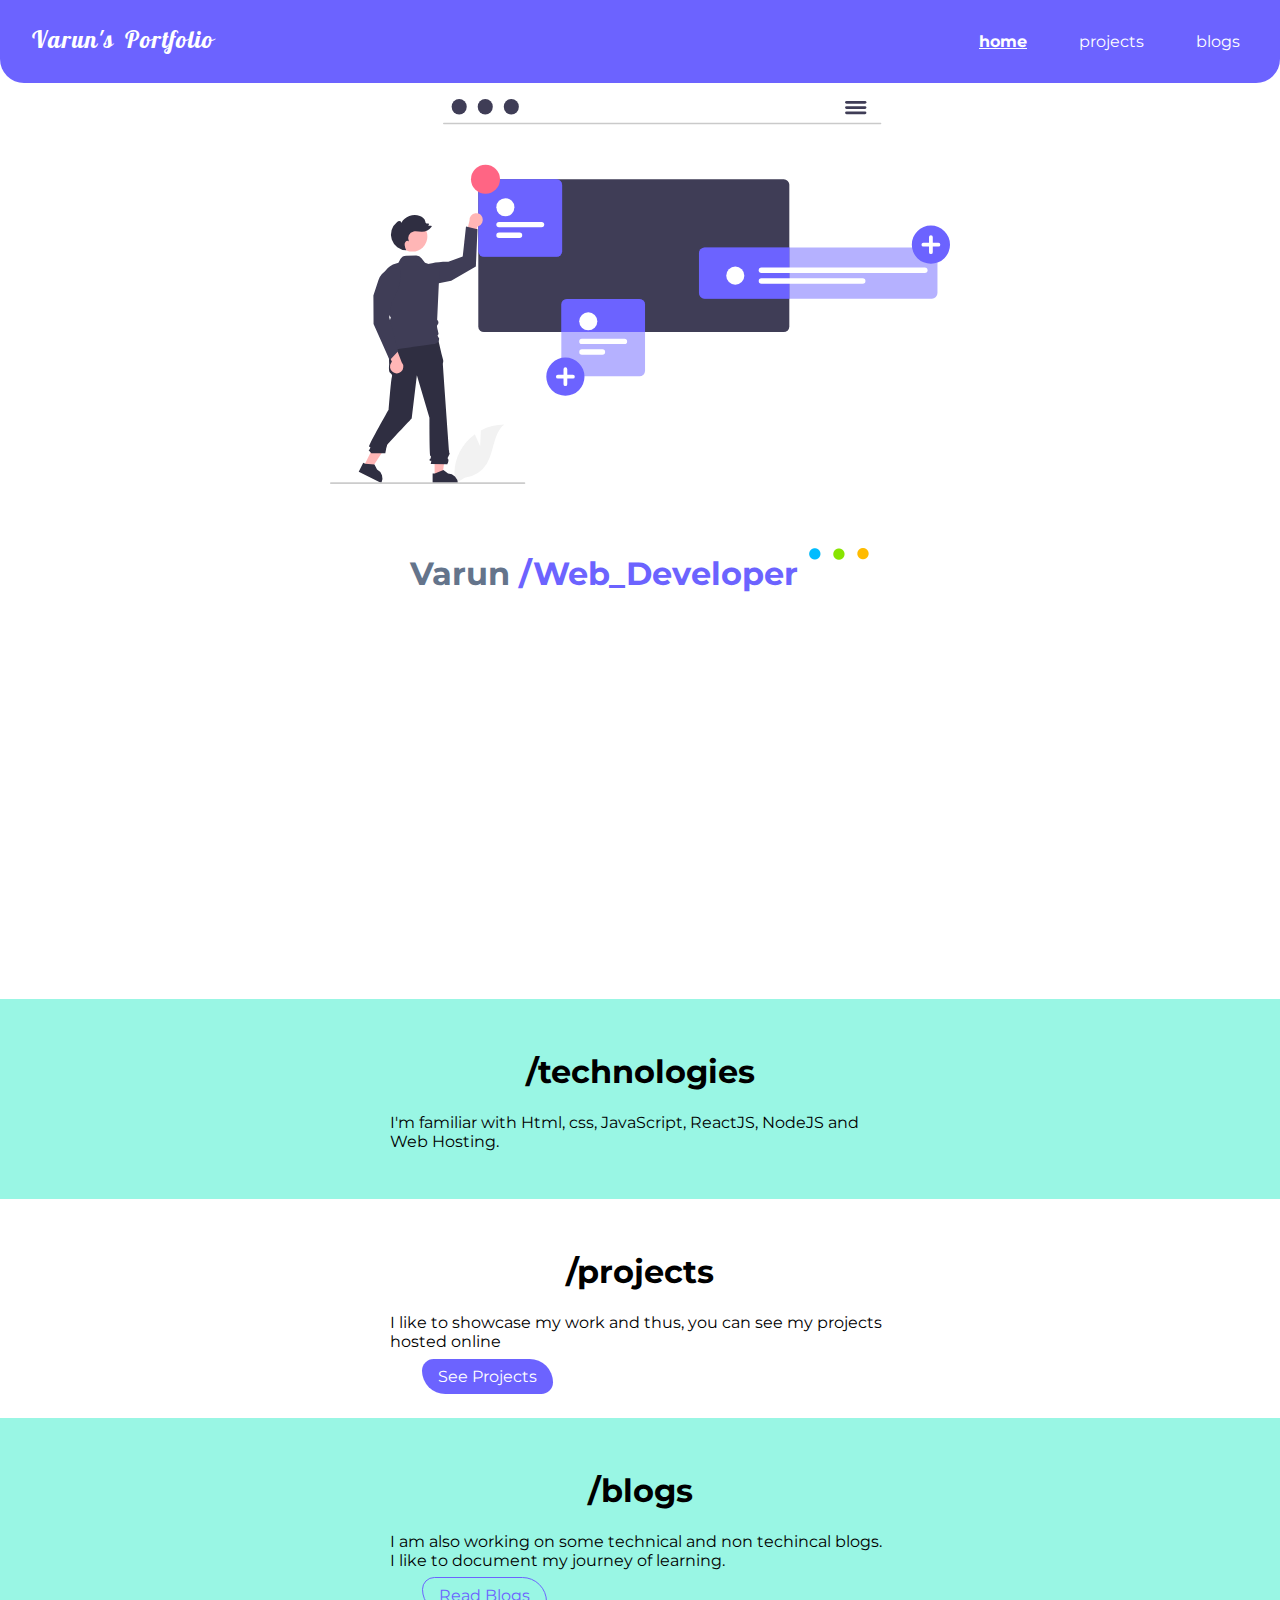
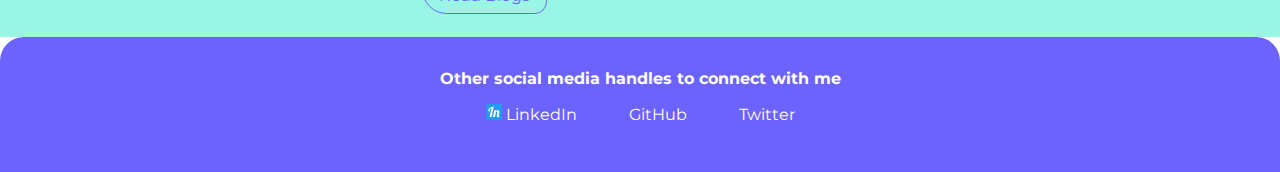
<file: index.html>
<!DOCTYPE html>
<html lang="en">

<head>
    <meta charset="UTF-8">
    <meta http-equiv="X-UA-Compatible" content="IE=edge">
    <meta name="viewport" content="width=device-width, initial-scale=1.0">
    <title> Portfolio | Home</title>
    <link rel="stylesheet" href="/styles.css">
</head>

<body>
    <!-- navigation -->
    <nav class="navigation container">
        <div class="nav-brand ">Varun's Portfolio</div>
        <ul class="list-non-bullet">
            <li class="list-item-inline"><a href="/index.html" class="nav-links link-active">home</a></li>
            <li class="list-item-inline"><a href="/projects.html" class="nav-links">projects</a></li>
            <li class="list-item-inline"><a href="/blogs.html" class="nav-links">blogs</a></li>
        </ul>
    </nav>

    <!-- header & Image -->

    <header>
        <img src="/images/undraw_add_information_j2wg.svg " alt="devimage " class="hero-img left-head ">
        <div class="right-head ">
            <h1 class="hero-heading ">Varun <span style="color: var(--primary-color); ">/Web_Developer
                <img src="/images/35771931234507.564a1d2403b3a.gif " alt="Processing" class="processing">
            </span></h1>
        </div>
    </header>

    <!-- technologies section -->

    <section class="section ow ">
        <div class="container container-center ">
            <h1>/technologies</h1>
            <p>I'm familiar with Html, css, JavaScript, ReactJS, NodeJS and Web Hosting.</p>
        </div>
    </section>

    <!-- Projects section -->

    <section class="section ">
        <div class="container container-center ">
            <h1>/projects</h1>
            <p>I like to showcase my work and thus, you can see my projects hosted online</p>
            <a class="link link-primary " href="/projects.html ">See Projects</a>
        </div>
    </section>
    <!-- Blogs section -->
    <section class="section ow ">
        <div class="container container-center ">
            <h1>/blogs</h1>
            <p>I am also working on some technical and non techincal blogs. I like to document my journey of learning.</p>
            <a class="link link-secondary " href="/blogs.html ">Read Blogs</a>
        </div>
    </section>

    <footer class="footer ">
        <div class="footer-heading ">
            Other social media handles to connect with me
        </div>
        <ul class="social-links list-non-bullet ">
            <li class="list-item-inline ">
                <a class="nodeco " href="https://www.linkedin.com/in/varun-gungi-5b1085187/ " target="_blank "><img src="/images/favicon-16x16.png"> LinkedIn</a>
            </li>
            <li class="list-item-inline "><a class="nodeco " href="https://github.com/meenank " target="_blank ">GitHub</a></li>
            <li class="list-item-inline "><a class="nodeco " href="https://twitter.com/varungungi " target="_blank ">Twitter</a></li>
        </ul>
    </footer>
</body>

</html>
</file>
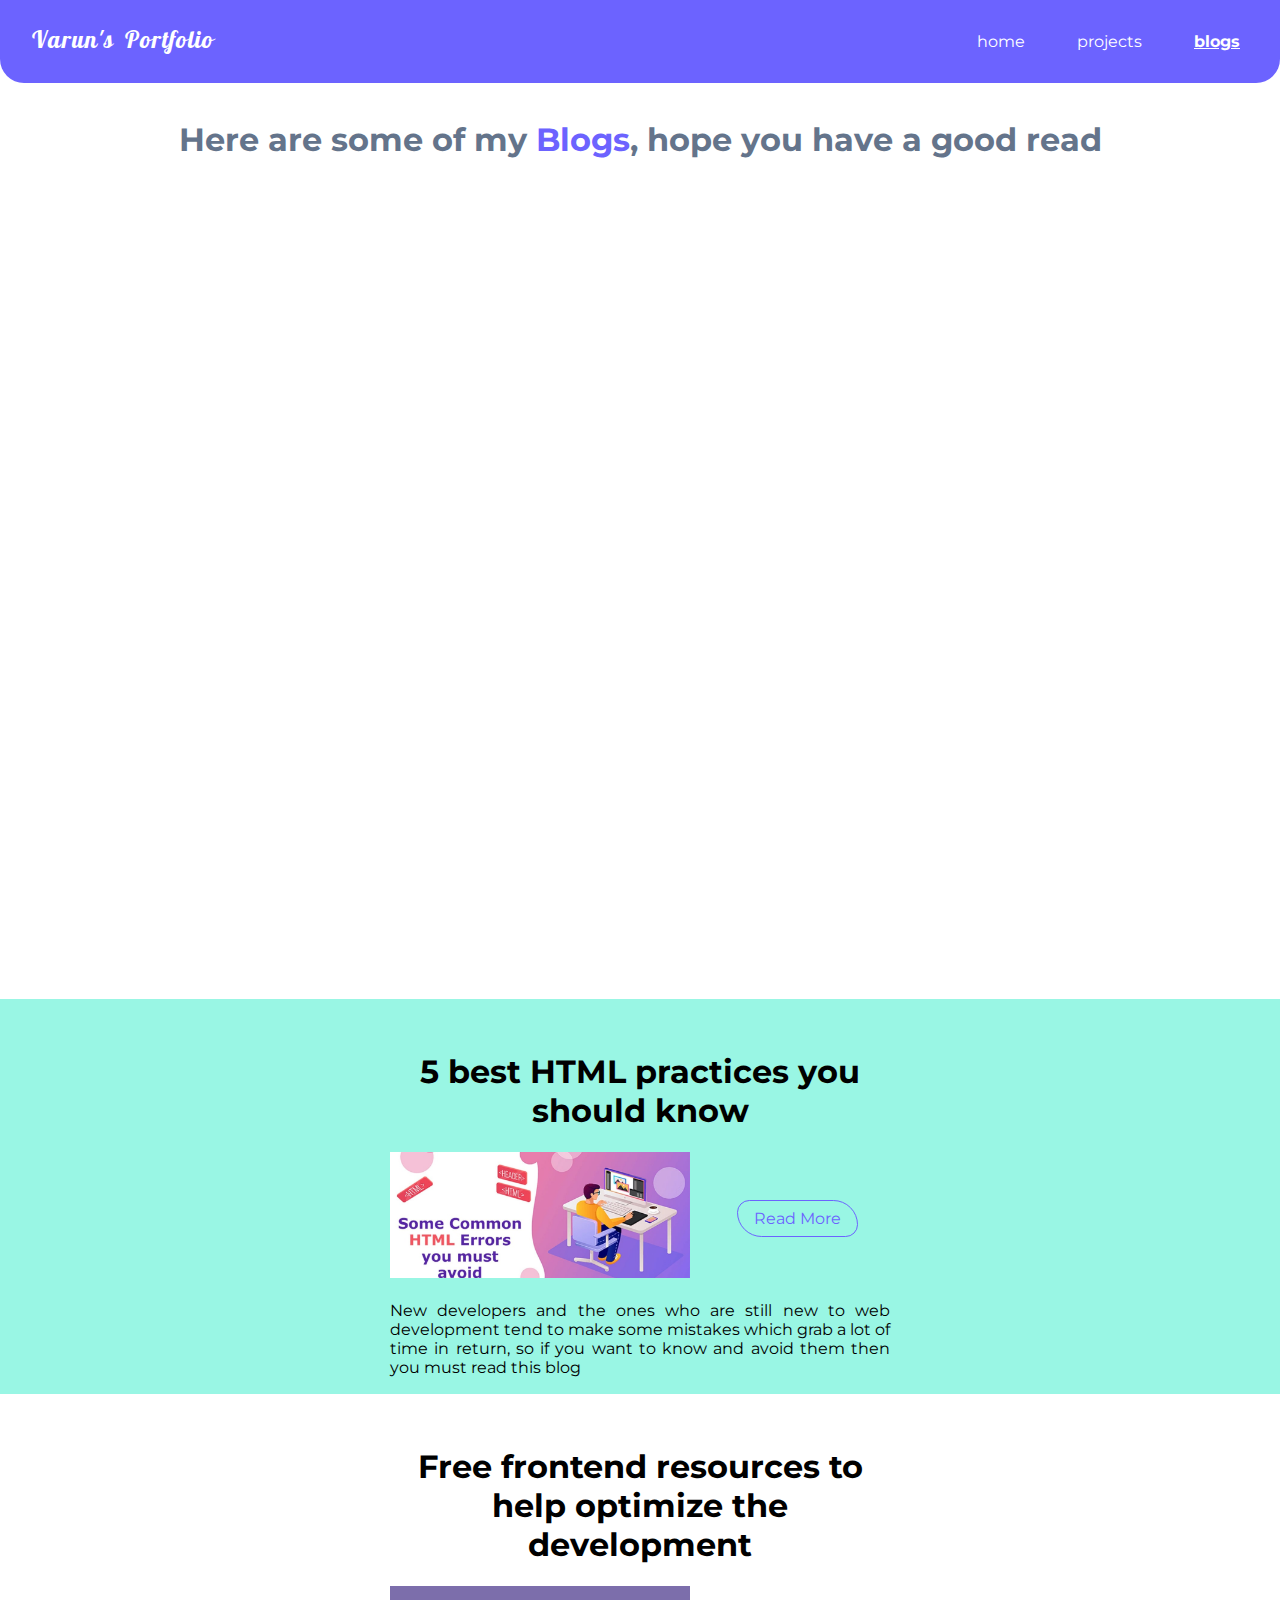
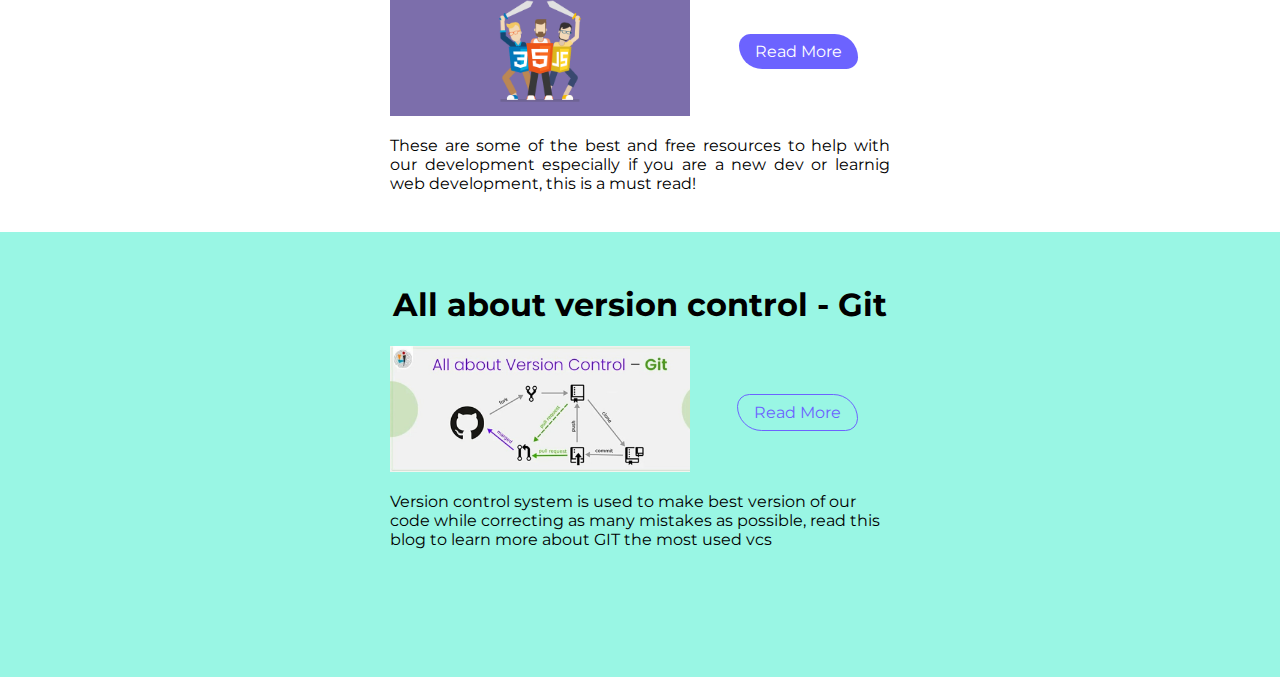
<file: blogs.html>
<!DOCTYPE html>
<html lang="en">

<head>
    <meta charset="UTF-8">
    <meta http-equiv="X-UA-Compatible" content="IE=edge">
    <meta name="viewport" content="width=device-width, initial-scale=1.0">
    <title>Portfolio | Blogs</title>
    <link rel="stylesheet" href="/styles.css">
</head>

<body>
    <!-- navigation -->
    <nav class="navigation container">
        <div class="nav-brand ">Varun's Portfolio</div>
        <ul class="list-non-bullet">
            <li class="list-item-inline"><a href="/index.html" class="nav-links">home</a></li>
            <li class="list-item-inline"><a href="/projects.html" class="nav-links">projects</a></li>
            <li class="list-item-inline"><a href="/blogs.html" class="nav-links  link-active">blogs</a></li>
        </ul>
    </nav>

    <header class="hero">
        <h1 class="hero-heading">Here are some of my <span style="color: var(--primary-color);">Blogs</span>, hope you have a good read</h1>
    </header>

    <section class="section ow blogtwo">
        <div class="container container-center">
            <h1>5 best HTML practices you should know</h1>
            <img src="/images/wkszv5dzd5cxd7mjkl6o.jpg" alt="blog heading" class="adjust">
            <a class="link link-secondary blog-link" href="https://dev.to/visualway/5-common-html-mistakes-you-should-avoid-205m" target="_blank">Read More</a>
            <p class="blog-link">
                New developers and the ones who are still new to web development tend to make some mistakes which grab a lot of time in return, so if you want to know and avoid them then you must read this blog
            </p>
        </div>
    </section>

    <section class="section blogone">
        <div class=" container container-center ">
            <h1>Free frontend resources to help optimize the development</h1>
            <img src="/images/na1i9h7q47nsm16wtcd1.png " alt="blog heading " class="adjust ">
            <a class="link link-primary blog-link " href="https://dev.to/aycanogut/front-end-resources-1jk2" target="_blank">Read More</a>
            <p class="blog-link ">
                These are some of the best and free resources to help with our development especially if you are a new dev or learnig web development, this is a must read!
            </p>
        </div>
    </section>

    <section class="section ow blogtwo">
        <div class="container container-center ">
            <h1>All about version control - Git</h1>
            <img src="/images/git.jpg " alt="blog heading " class="adjust ">
            <a class="link link-secondary blog-link " href="https://meenank.hashnode.dev/what-is-version-control-system-and-lets-talk-about-git-and-github" target="_blank ">Read More</a>
            <p>
                Version control system is used to make best version of our code while correcting as many mistakes as possible, read this blog to learn more about GIT the most used vcs
            </p>
        </div>
    </section>
</body>

</html>
</file>
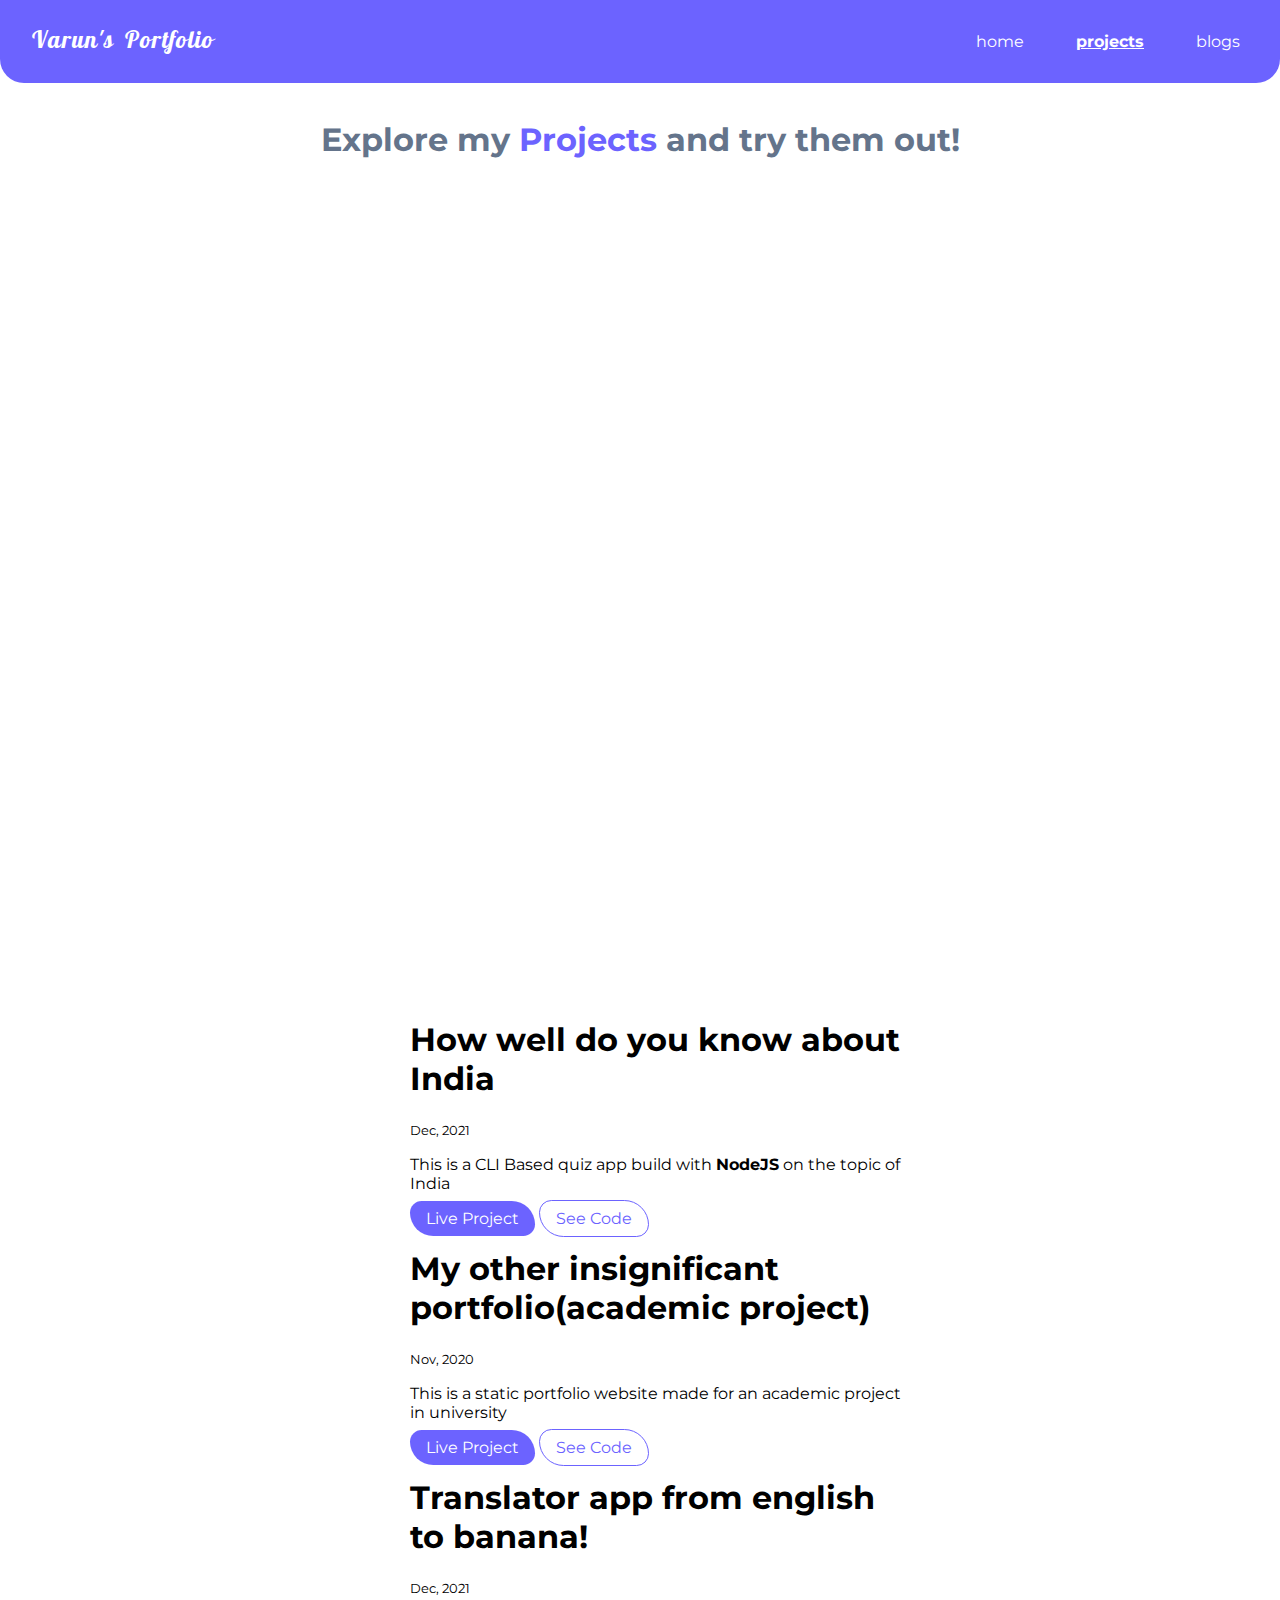
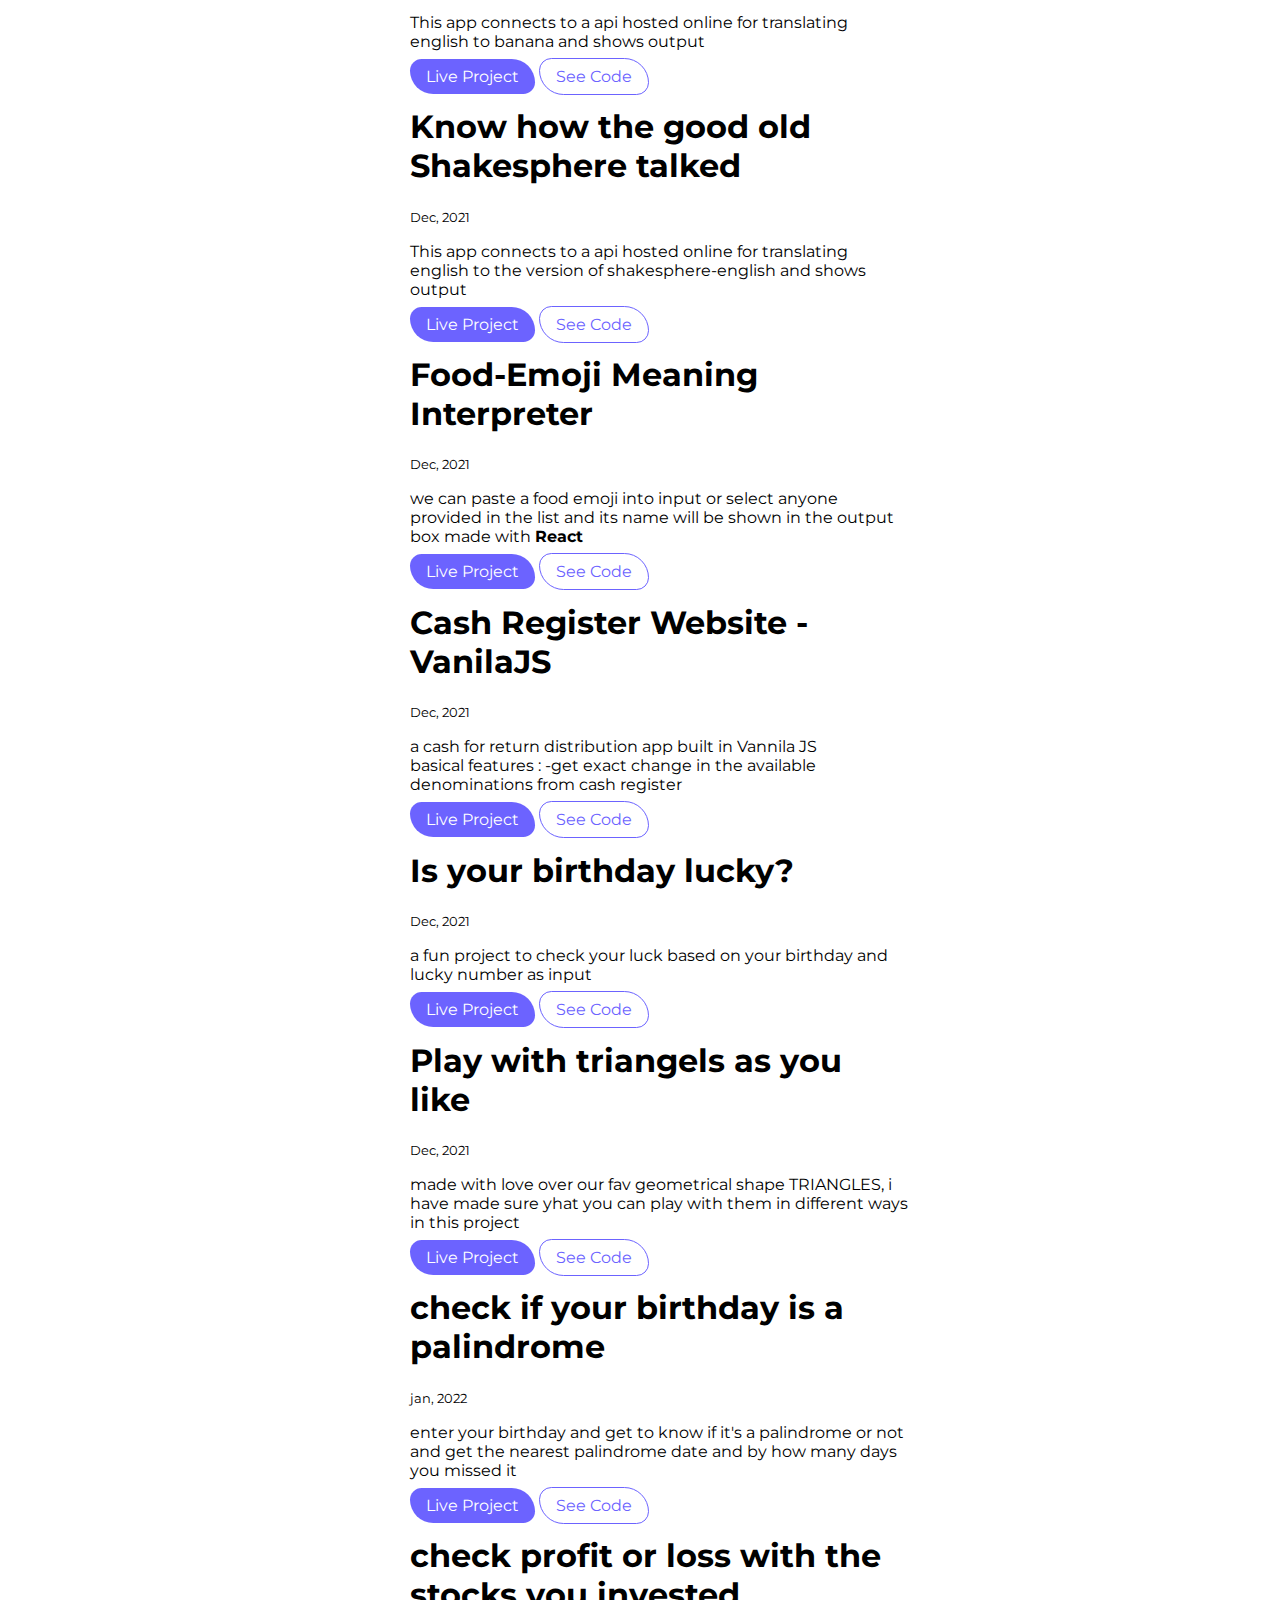
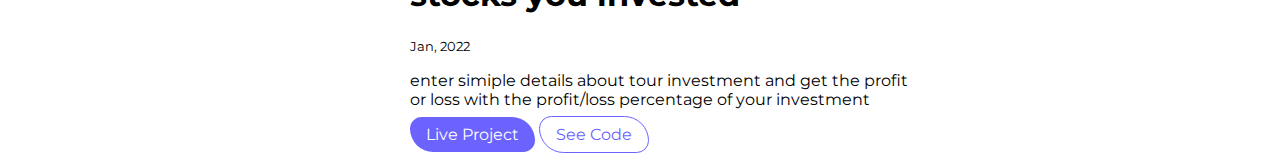
<file: projects.html>
<!DOCTYPE html>
<html lang="en">

<head>
    <meta charset="UTF-8">
    <meta http-equiv="X-UA-Compatible" content="IE=edge">
    <meta name="viewport" content="width=device-width, initial-scale=1.0">
    <title>Portfolio | Projects</title>
    <link rel="stylesheet" href="/styles.css">
</head>

<body>
    <!-- navigation -->
    <nav class="navigation container">
        <div class="nav-brand ">Varun's Portfolio</div>
        <ul class="list-non-bullet">
            <li class="list-item-inline"><a href="/index.html" class="nav-links">home</a></li>
            <li class="list-item-inline"><a href="/projects.html" class="nav-links link-active">projects</a></li>
            <li class="list-item-inline"><a href="/blogs.html" class="nav-links">blogs</a></li>
        </ul>
    </nav>

    <!-- Header -->
    <header class="hero">
        <h1 class="hero-heading">Explore my <span style="color: var(--primary-color);">Projects</span> and try them out!</h1>
    </header>

    <!-- projects list -->
    <ul class="list-non-bullet">
        <li>
            <div class="container container-center">
                <h1>How well do you know about India</h1>
                <small>Dec, 2021</small>
                <p>This is a CLI Based quiz app build with <strong>NodeJS</strong> on the topic of India</p>
                <a class="link link-primary" href="https://replit.com/@meenank/first-node#" target="_blank">Live Project</a>
                <a class="link link-secondary" href="https://github.com/meenank/CLI-Quiz-India-" target="_blank">See Code</a>

            </div>
        </li>
        <li>
            <div class="container container-center">
                <h1>My other insignificant portfolio(academic project)</h1>
                <small>Nov, 2020</small>
                <p>This is a static portfolio website made for an academic project in university</p>
                <a class="link link-primary" href="https://meenank.github.io/Ca-3-Portfolio/project/html/home.html" target="_blank">Live Project</a>
                <a class="link link-secondary" href="https://github.com/meenank/Ca-3-Portfolio" target="_blank">See Code</a>


            </div>
        </li>
        <li>
            <div class="container container-center">
                <h1>Translator app from english to banana!</h1>
                <small>Dec, 2021</small>
                <p>This app connects to a api hosted online for translating english to banana and shows output</p>
                <a class="link link-primary" href="https://meenank-minion.netlify.app/" target="_blank">Live Project</a>
                <a class="link link-secondary" href="https://github.com/meenank/minion-translator-app" target="_blank">See Code</a>

            </div>
        </li>
        <li>
            <div class="container container-center">
                <h1>Know how the good old Shakesphere talked</h1>
                <small>Dec, 2021</small>
                <p>This app connects to a api hosted online for translating english to the version of shakesphere-english and shows output</p>
                <a class="link link-primary" href="https://meenank-shakesphere.netlify.app/" target="_blank">Live Project</a>
                <a class="link link-secondary" href="https://github.com/meenank/shakesphere-translator" target="_blank">See Code</a>

            </div>
        </li>
        <li>
            <div class="container container-center">
                <h1>Food-Emoji Meaning Interpreter</h1>
                <small>Dec, 2021</small>
                <p>we can paste a food emoji into input or select anyone provided in the list and its name will be shown in the output box made with <strong>React</strong></p>
                <a class="link link-primary" href="https://zolt0.csb.app/" target="_blank">Live Project</a>
                <a class="link link-secondary" href="https://github.com/meenank/Emoji-inside-out" target="_blank">See Code</a>

            </div>
        </li>
        <li>
            <div class="container container-center">
                <h1>Cash Register Website - VanilaJS</h1>
                <small>Dec, 2021</small>
                <p>a cash for return distribution app built in Vannila JS<br> basical features : -get exact change in the available denominations from cash register</p>
                <a class="link link-primary" href="https://meenank-cashregister.netlify.app/" target="_blank">Live Project</a>
                <a class="link link-secondary" href="https://github.com/meenank/Cash-Register-App-VannilaJS/tree/main" target="_blank">See Code</a>

            </div>
        </li>
        <li>
            <div class="container container-center">
                <h1>Is your birthday lucky?</h1>
                <small>Dec, 2021</small>
                <p>a fun project to check your luck based on your birthday and lucky number as input</p>
                <a class="link link-primary" href="https://meenank-luck.netlify.app/" target="_blank">Live Project</a>
                <a class="link link-secondary" href="https://github.com/meenank/birthday-Luckm" target="_blank">See Code</a>

            </div>
        </li>
        <li>
            <div class="container container-center">
                <h1>Play with triangels as you like</h1>
                <small>Dec, 2021</small>
                <p>made with love over our fav geometrical shape TRIANGLES, i have made sure yhat you can play with them in different ways in this project</p>
                <a class="link link-primary" href="https://meenank-triangles.netlify.app/" target="_blank">Live Project</a>
                <a class="link link-secondary" href="https://github.com/meenank/fun-with-triangles" target="_blank">See Code</a>

            </div>
        </li>
        <li>
            <div class="container container-center">
                <h1>check if your birthday is a palindrome</h1>
                <small>jan, 2022</small>
                <p>enter your birthday and get to know if it's a palindrome or not and get the nearest palindrome date and by how many days you missed it</p>
                <a class="link link-primary" href="https://relaxed-ardinghelli-10a8e7.netlify.app/" target="_blank">Live Project</a>
                <a class="link link-secondary" href="https://github.com/meenank/bday-palindrome" target="_blank">See Code</a>

            </div>
        </li>
        <li>
            <div class="container container-center">
                <h1>check profit or loss with the stocks you invested</h1>
                <small>Jan, 2022</small>
                <p>enter simiple details about tour investment and get the profit or loss with the profit/loss percentage of your investment</p>
                <a class="link link-primary" href="https://stocks-meenank.netlify.app/" target="_blank">Live Project</a>
                <a class="link link-secondary" href="https://github.com/meenank/stock-PL" target="_blank">See Code</a>

            </div>
        </li>
    </ul>

</body>

</html>
</file>
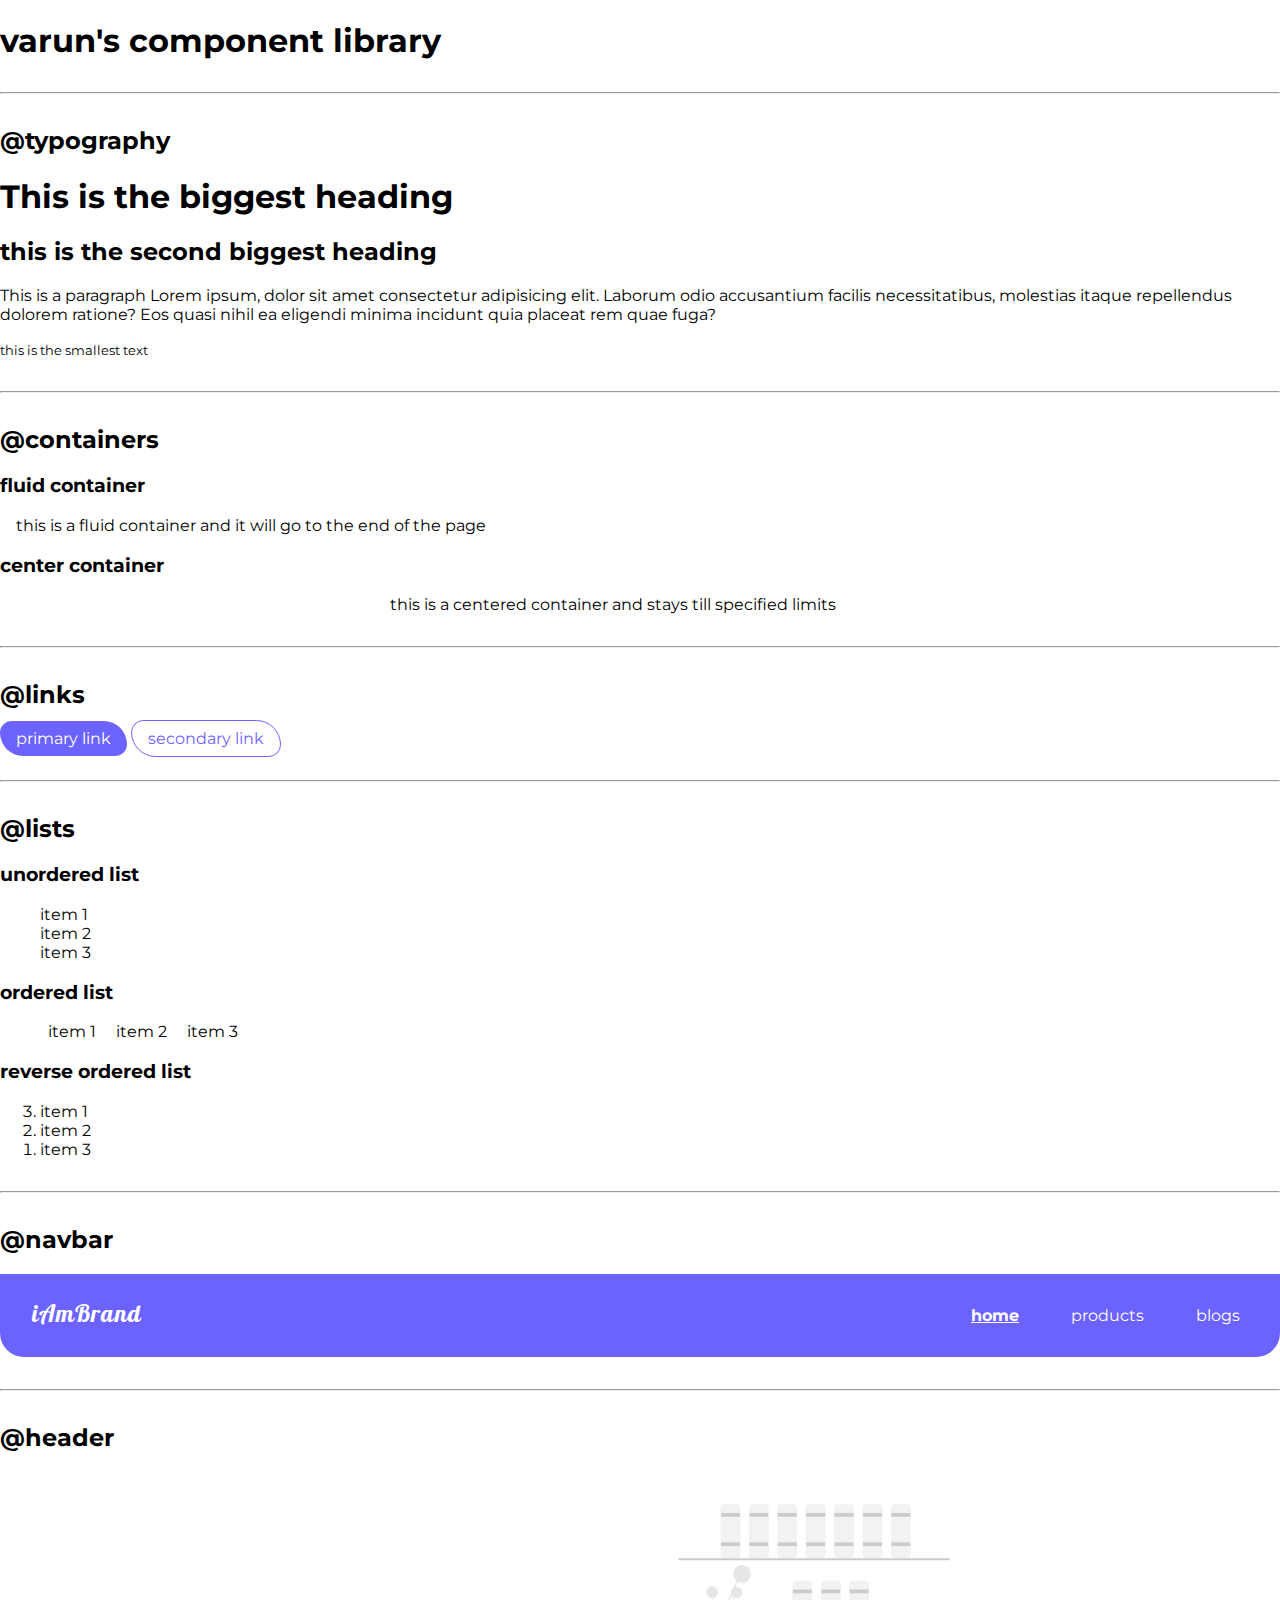
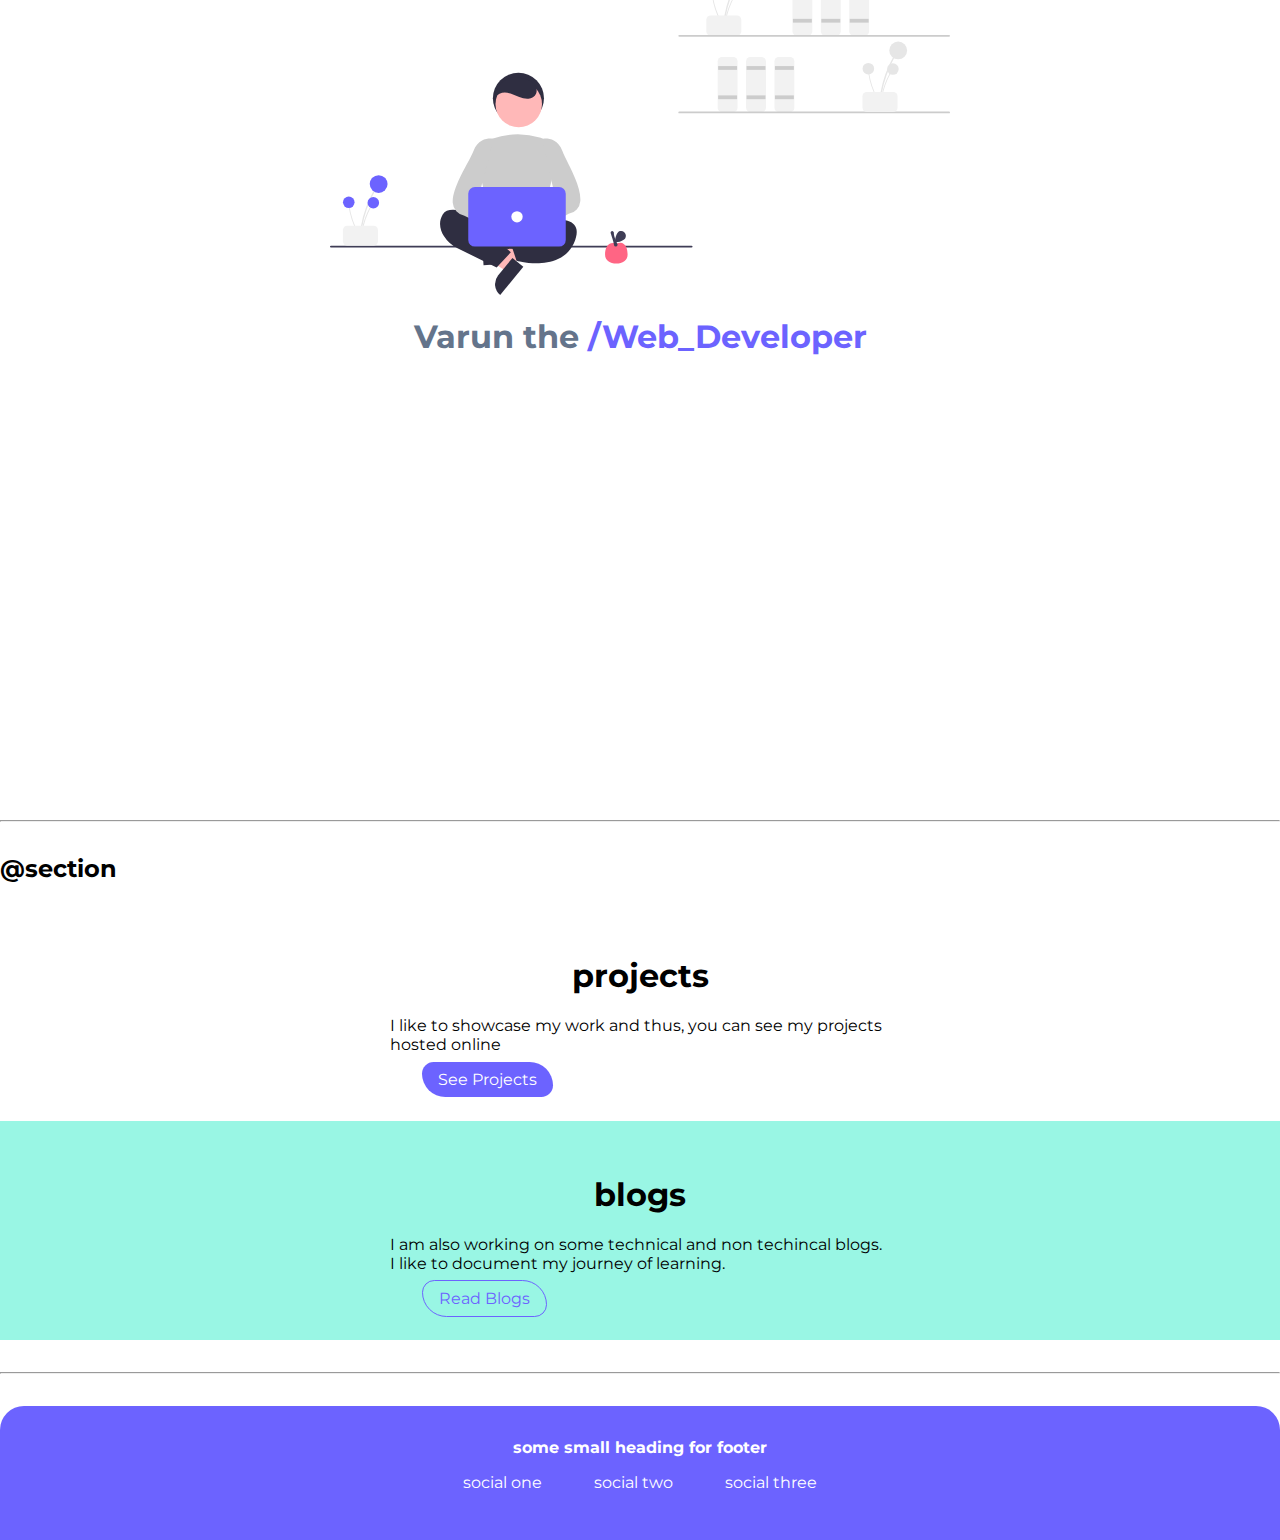
<file: lib/components.html>
<!DOCTYPE html>
<html lang="en">

<head>
    <meta charset="UTF-8">
    <meta http-equiv="X-UA-Compatible" content="IE=edge">
    <meta name="viewport" content="width=device-width, initial-scale=1.0">
    <title>component library</title>
    <link href="/styles.css" rel="stylesheet">
</head>

<body>
    <!-- <h3>hi! i am varun</h3>
    <h4>i am passionate about web development and trying everyday to learn and improve a bit in it. </h4>
    <h4>check out my first CLI quiz app using NodeJS <a href="https://replit.com/@meenank/first-node#index.js" target="_blank">here</a> </h4> -->

    <h1>varun's component library</h1>
    <hr>
    <h2>@typography</h2>
    <h1>This is the biggest heading</h1>
    <h2>this is the second biggest heading</h2>
    <p>This is a paragraph Lorem ipsum, dolor sit amet consectetur adipisicing elit. Laborum odio accusantium facilis necessitatibus, molestias itaque repellendus dolorem ratione? Eos quasi nihil ea eligendi minima incidunt quia placeat rem quae fuga?</p>
    <small>this is the smallest text</small>

    <hr>

    <h2>@containers</h2>
    <h3>fluid container</h3>
    <div class="container">this is a fluid container and it will go to the end of the page</div>
    <h3>center container</h3>
    <div class="container container-center">this is a centered container and stays till specified limits</div>

    <hr>

    <h2>@links</h2>
    <a href="/" class="link-primary">primary link</a>
    <a href="/" class="link-secondary">secondary link</a>

    <hr>

    <h2>@lists</h2>
    <h3>unordered list</h3>
    <ul class="list-non-bullet">
        <li>item 1</li>
        <li>item 2</li>
        <li>item 3</li>
    </ul>
    <h3>ordered list</h3>
    <ol>
        <li class="list-item-inline">item 1</li>
        <li class="list-item-inline">item 2</li>
        <li class="list-item-inline">item 3</li>
    </ol>
    <h3>reverse ordered list</h3>
    <ol reversed>
        <li>item 1</li>
        <li>item 2</li>
        <li>item 3</li>
    </ol>

    <hr>

    <h2>@navbar</h2>

    <nav class="navigation container">
        <div class="nav-brand">iAmBrand</div>
        <ul class="list-non-bullet">
            <li class="list-item-inline"><a href="/" class="nav-links link-active">home</a></li>
            <li class="list-item-inline"><a href="/" class="nav-links">products</a></li>
            <li class="list-item-inline"><a href="/" class="nav-links">blogs</a></li>
        </ul>
    </nav>

    <hr>

    <h2>@header</h2>

    <header class="hero">
        <img src="/images/3.svg" alt="devimage" class="hero-img">
        <h1 class="hero-heading">Varun the <span style="color: var(--primary-color);">/Web_Developer</Web_Developer></span></h1>
    </header>
    <hr>
    <h2>@section</h2>
    <section class="section">
        <div class="container container-center">
            <h1>projects</h1>
            <p>I like to showcase my work and thus, you can see my projects hosted online</p>
            <a class="link link-primary" href="/projects.html">See Projects</a>
        </div>
    </section>

    <section class="section ow">
        <div class="container container-center">
            <h1>blogs</h1>
            <p>I am also working on some technical and non techincal blogs. I like to document my journey of learning.</p>
            <a class="link link-secondary" href="/blogs.html">Read Blogs</a>
        </div>
    </section>

    <hr>

    <footer class="footer">
        <div class="footer-heading">
            some small heading for footer
        </div>
        <ul class="social-links list-non-bullet">
            <li class="list-item-inline"><a class="nodeco" href="/">social one</a></li>
            <li class="list-item-inline"><a class="nodeco" href="/">social two</a></li>
            <li class="list-item-inline"><a class="nodeco" href="/">social three</a></li>
        </ul>
    </footer>
</body>

</html>
</file>
<file: styles.css>
@import url('https://fonts.googleapis.com/css2?family=Pushster&display=swap');
@import url('https://fonts.googleapis.com/css2?family=Montserrat:wght@300;700&family=Outfit:wght@300&display=swap');
:root {
    --primary-color: #6C63FF;
    --second-color: #64748b;
    --off-white: #99f6e4;
    --golden-yellow: #ffbd00;
}

body {
    font-family: 'Montserrat', sans-serif;
    margin: 0%;
}

hr {
    margin: 2rem 0rem;
}

header {
    height: 100vh;
}


/* containers */

.container {
    padding: 0rem 1rem;
}

.container-center {
    max-width: 500px;
    margin: auto;
}


/* links */

.link-primary {
    text-decoration: none;
    color: white;
    padding: 0.5rem 1rem;
    background-color: var(--primary-color);
    border-radius: 1rem 2rem;
}

.link-secondary {
    text-decoration: none;
    color: var(--primary-color);
    padding: 0.5rem 1rem;
    border: 1px solid var(--primary-color);
    border-radius: 1rem 2rem;
}


/* lists */

.list-non-bullet {
    list-style-type: none;
}

.list-item-inline {
    display: inline;
    padding: 0rem 0.5rem;
}


/* navigation bar */

.navigation {
    background-color: var(--primary-color);
    color: white;
    padding: 1rem 1rem;
    border-bottom-left-radius: 1.5rem;
    border-bottom-right-radius: 1.5rem;
    overflow: hidden;
}

.navigation ul {
    text-align: right;
}

.nav-links {
    color: white;
    text-decoration: none;
    place-items: right;
    padding: 1rem 1rem;
    /* border: 1px solid white; */
}

.nav-brand {
    float: left;
    font-family: pushster;
    font-size: 1.5rem;
    max-width: 13rem;
    margin-top: 0.5rem;
    margin-left: 1rem;
    letter-spacing: 1px;
    word-spacing: 0.3rem;
    color: white;
    /* border: 1px solid yellow; */
}

.link-active {
    font-weight: bold;
    text-decoration: underline;
}


/* header */

.hero {
    padding-top: 1rem;
}

.hero-heading {
    color: var(--second-color);
    text-align: center;
    /* padding-bottom: 1rem; */
    /* border: 1px solid yellow; */
}

.hero-img {
    max-width: 620px;
    margin: 0 auto;
    margin-top: 1rem;
    display: block;
}


/* section */

.section {
    padding: 2rem 0rem;
}

.section h1 {
    text-align: center;
}

.ow {
    background-color: var(--off-white);
}


/* footer */

.nodeco {
    text-decoration: none;
    color: white;
    padding: 1rem 1rem;
}

.footer {
    /* border: px solid yellow; */
    background-color: var(--primary-color);
    padding: 2rem 3rem;
    text-align: center;
    color: white;
    border-top-left-radius: 1.5rem;
    border-top-right-radius: 1.5rem;
}

.footer ul {
    padding-inline-start: 0px;
}

.footer-heading {
    font-weight: bold;
}


/*  processing gif*/

.processing {
    width: 4rem;
    height: 4rem;
    padding-top: 1rem;
    /* border: 1px solid yellow; */
}

.adjust {
    max-width: 300px;
    height: auto;
    /* float: left; */
}

.section .blog-link {
    float: right;
    text-align: justify;
}

.section a {
    margin: 3rem 2rem;
}

.blogtwo {
    margin-top: 0rem;
    padding-bottom: 7rem;
}

.blogone {
    margin-bottom: 5rem;
}
</file>
